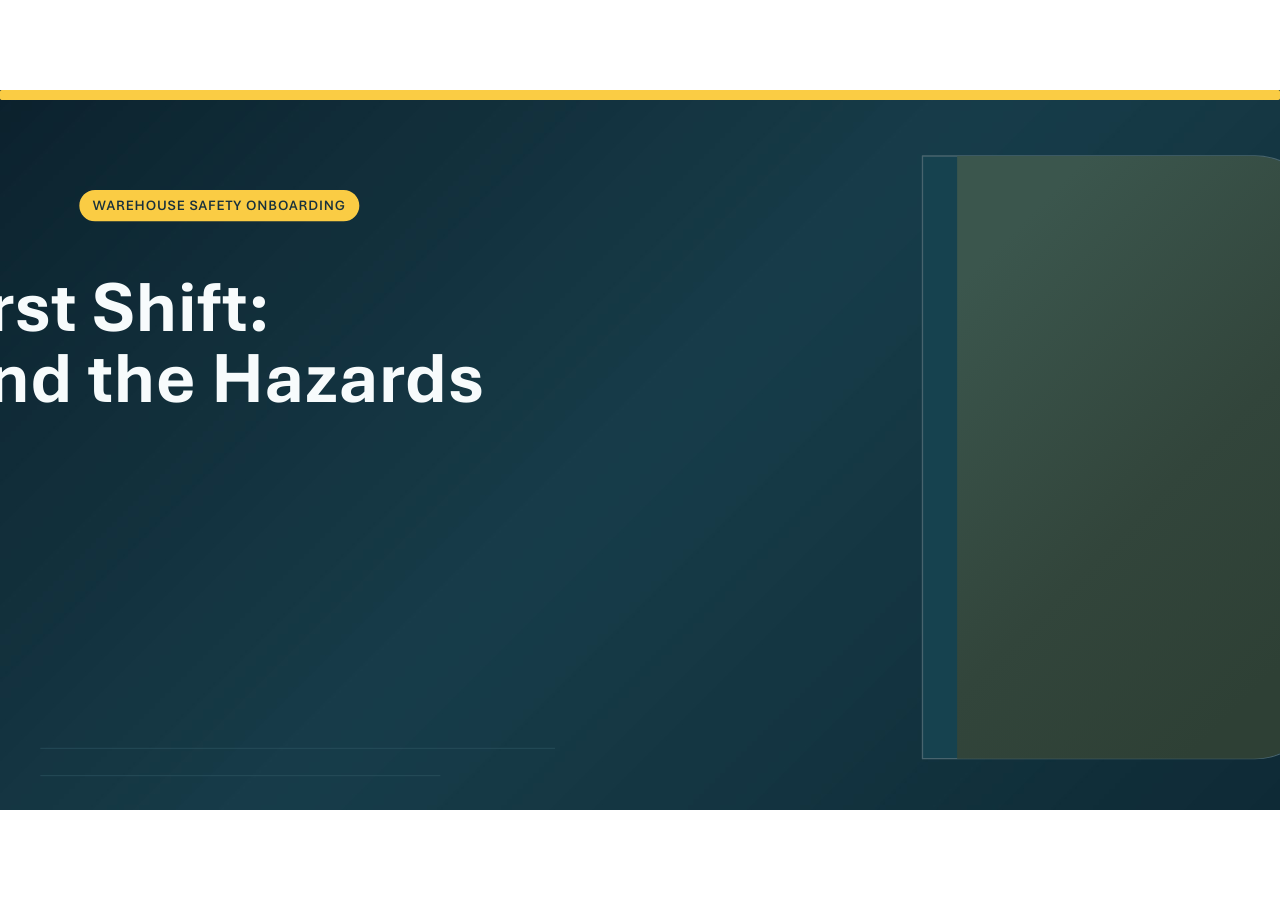
<file: story.html>
﻿<!doctype html>
<html lang="en-US">
<head>
  <meta charset="utf-8">
  <!-- Created using Storyline 360 x64 - http://www.articulate.com  -->
  <!-- version: 3.126.38052.0 -->
  <title>First Shift Onboarding</title>
  <meta http-equiv="x-ua-compatible" content="IE=edge"/>
  <meta name="viewport" content="width=device-width,initial-scale=1,user-scalable=no,shrink-to-fit=no,minimal-ui"/>
  <meta name="apple-mobile-web-app-capable" content="yes"/>
  <style>
    html, body { height: 100%; padding: 0; margin: 0 }
    #app { height: 100%; width: 100%; }
  </style>

  <script>
    window.DS = {};
    window.globals = {
      DATA_PATH_BASE: '',
      HAS_FRAME: true,
      HAS_SLIDE: true,

      lmsPresent: false,
      tinCanPresent: false,
      cmi5Present: false,
      aoSupport: false,
      scale: 'Scaled',
      captureRc: false,
      browserSize: 'optimal',
      bgColor: '#FFFFFF',
      features: 'DropInBase,EngagePromiseUpgrade,JsInteractions,Localization,LocalizationImage,PlayerMemoryEnhancements,SlideLevelScale,SlidePromiseUpgrade,StartupPromiseUpgrade',
      themeName: 'unified',
      preloaderColor: '#8C8C8C',
      suppressAnalytics: false,
      productChannel: 'stable',
      publishSource: 'storyline',
      aid: 'aid|fa138c93-b85c-40eb-9990-4e5378b3718a',
      cid: 'cedfbe96-9e7b-4e43-aa9d-172e8ffba620',
      playerVersion: '3.126.38052.0',
      publishTimestamp: '2026-10-05T08:06:26.5450383Z',
      maxIosVideoElements: 10,
      connectionSettings: { message: 'You%20are%20offline.%20Trying%20to%20reconnect...', useDarkTheme: true, mode: 'disabled' },
      hasFeature: function(feature) {
        return this.features.split(',').includes(feature);
      },
      
      parseParams: function(qs) {
        if (window.globals.parsedParams != null) {
          return window.globals.parsedParams;
        }
        qs = (qs || window.location.search.substr(1)).split('+').join(' ');
        var params = {},
            tokens,
            re = /[?&]?([^=]+)=([^&]*)/g;

        while (tokens = re.exec(qs)) {
          params[decodeURIComponent(tokens[1]).trim()] =
            decodeURIComponent(tokens[2]).trim();
        }
        window.globals.parsedParams = params;
        return params;
      }

    };

    if (window.flagsUnderTest != null) {
      window.globals.features = window.flagsUnderTest.reduce((accum, feature) => {
        if (!accum.includes(feature)) {
          accum.push(feature);
        }
        return accum;
      }, window.globals.features.split(',')).join();
    }
  </script>
  <script>
    var isIe11 = ('ActiveXObject' in window || window.MSBlobBuilder != null)
      && window.msCrypto != null && !window.ActiveXObject;
    if (isIe11) {
      window.globals.unsupportedBrowser = true;
      document.write(atob('[base64]'));
    }
  </script>

  <script>
    if (window.globals.hasFeature('Localization')) {
      
      
    }
  </script>

  
  
  <script>window.THREE = { };</script>
  
</head>
<body style="background: #FFFFFF" class="cs-HTML theme-unified">
  <!-- 360 -->
  <script>!function(){var e,i=/iPhone/i,o=/iPod/i,n=/iPad/i,t=/\biOS-universal(?:.+)Mac\b/i,r=/\bAndroid(?:.+)Mobile\b/i,a=/Android/i,d=/(?:SD4930UR|\bSilk(?:.+)Mobile\b)/i,p=/Silk/i,l=/Windows Phone/i,u=/\bWindows(?:.+)ARM\b/i,b=/BlackBerry/i,s=/BB10/i,c=/Opera Mini/i,f=/\b(CriOS|Chrome)(?:.+)Mobile/i,h=/Mobile(?:.+)Firefox\b/i,v=function(e){return void 0!==e&&"MacIntel"===e.platform&&"number"==typeof e.maxTouchPoints&&e.maxTouchPoints>1&&"undefined"==typeof MSStream};e=function(e){var m={userAgent:"",platform:"",maxTouchPoints:0};e||"undefined"==typeof navigator?"string"==typeof e?m.userAgent=e:e&&e.userAgent&&(m={userAgent:e.userAgent,platform:e.platform,maxTouchPoints:e.maxTouchPoints||0}):m={userAgent:navigator.userAgent,platform:navigator.platform,maxTouchPoints:navigator.maxTouchPoints||0};var g=m.userAgent,y=g.split("[FBAN");void 0!==y[1]&&(g=y[0]),void 0!==(y=g.split("Twitter"))[1]&&(g=y[0]);var A=function(e){return function(i){return i.test(e)}}(g),w={apple:{phone:A(i)&&!A(l),ipod:A(o),tablet:!A(i)&&(A(n)||v(m))&&!A(l),universal:A(t),device:(A(i)||A(o)||A(n)||A(t)||v(m))&&!A(l)},amazon:{phone:A(d),tablet:!A(d)&&A(p),device:A(d)||A(p)},android:{phone:!A(l)&&A(d)||!A(l)&&A(r),tablet:!A(l)&&!A(d)&&!A(r)&&(A(p)||A(a)),device:!A(l)&&(A(d)||A(p)||A(r)||A(a))||A(/\bokhttp\b/i)},windows:{phone:A(l),tablet:A(u),device:A(l)||A(u)},other:{blackberry:A(b),blackberry10:A(s),opera:A(c),firefox:A(h),chrome:A(f),device:A(b)||A(s)||A(c)||A(h)||A(f)},any:!1,phone:!1,tablet:!1};return w.any=w.apple.device||w.android.device||w.windows.device||w.other.device,w.phone=w.apple.phone||w.android.phone||w.windows.phone,w.tablet=w.apple.tablet||w.android.tablet||w.windows.tablet,w}(),"object"==typeof exports&&"undefined"!=typeof module?module.exports=e:"function"==typeof define&&define.amd?define((function(){return e})):this.isMobile=e}();
    window.isMobile.apple.tablet = window.isMobile.apple.tablet ||
      (navigator.platform === 'MacIntel' && navigator.maxTouchPoints > 1);
    window.isMobile.apple.device = window.isMobile.apple.device || window.isMobile.apple.tablet;
    window.isMobile.tablet = window.isMobile.tablet || window.isMobile.apple.tablet;
    window.isMobile.any = window.isMobile.any || window.isMobile.apple.tablet;
  </script>

  <div id="focus-sink" tabindex="-1"></div>

  <div id="preso"></div>
  <script>
    (function() {

      var classTypes = [ 'desktop', 'mobile', 'phone', 'tablet' ];

      var addDeviceClasses = function(prefix, testObj) {
        var curr, i;
        for (i = 0; i < classTypes.length; i++) {
          curr = classTypes[i];
          if (testObj[curr]) {
            document.body.classList.add(prefix + curr);
          }
        }
      };

      var params = window.globals.parseParams(),
          isDevicePreview = params.devicepreview === '1',
          isPhoneOverride = params.deviceType === 'phone' || (isDevicePreview && params.phone == '1'),
          isTabletOverride = (params.deviceType === 'tablet' || isDevicePreview) && !isPhoneOverride,
          isMobileOverride = isPhoneOverride || isTabletOverride;

      var deviceView = {
        desktop: !window.isMobile.any && !isMobileOverride,
        mobile: window.isMobile.any || isMobileOverride,
        phone: isPhoneOverride || (window.isMobile.phone && !isTabletOverride),
        tablet: isTabletOverride || window.isMobile.tablet
      };

      window.globals.deviceView = deviceView;
      window.isMobile.desktop = !window.isMobile.any;
      window.isMobile.mobile = window.isMobile.any;

      addDeviceClasses('view-', deviceView);

    })();
  </script>
  
  <script src='story_content/triggers.js' type=text/javascript></script>
<script src='story_content/user.js' type=text/javascript></script>
  <div class="slide-loader"></div>

  <script>
    var doc = document, loader = doc.body.querySelector('.slide-loader'); [ 1, 2, 3 ].forEach(function(n) { var d = doc.createElement('div'); d.style.backgroundColor = window.globals.preloaderColor; d.classList.add('mobile-loader-dot'); d.classList.add('dot' + n); loader.appendChild(d); });
  </script>

  <div class="mobile-load-title-overlay" style="display: none">
    <div class="mobile-load-title">First Shift Onboarding</div>
  </div>

  <div class="mobile-chrome-warning"></div>

  
<style>
  .warn-connection-dialog {
    display: none;
    background: transparent;
    pointer-events: all;
    position: fixed;
    left: 0;
    top: 0;
    width: 100%;
    height: 100%;
    z-index: 999;
  }

  .warn-connection-content {
    pointer-events: all;
    border-radius: 4px;
    background: white;
    border: 1px solid #E7E7E7;
    color: #333333;
    box-shadow: 0 2px 4px rgba(0, 0, 0, 0.25);
    transition: all 150ms ease-out;
    position: absolute;
    white-space: nowrap;
  }

  .view-phone.is-landscape .warn-connection-content {
    left: 23px;
    bottom: 23px;
  }

  .view-tablet.is-landscape .warn-connection-content {
    left: 50%;
    top: 20px;
    transform: translateX(-50%);
  }

  .view-mobile.is-portrait .warn-connection-content {
    transform: translate(-50%, calc(-100% - 15px));
  }

  .warn-connection-content p {
    display: inline-block;
    margin: 0 8px 0 0;
    line-height: 33px;
    font-size: 11px;
  }

  .warn-connection-content svg {
    position: relative;
    vertical-align: middle;
    margin: 0 2px 2px 8px;
  }

  .view-desktop .warn-connection-content {
    left: 1.5em;
    bottom: 1.5em;
  }

  .view-desktop .warn-connection-content p {
    font-size: 1.1em;
  }

  .is-offline .warn-connection-dialog {
    display: block;
  }

  .is-offline .cs-panel * {
    pointer-events: none !important;
  }

  .is-offline .cs-panel {
    pointer-events: all !important;
  }

  .is-offline #nav-controls * {
    pointer-events: none !important;
  }

  .is-offline #nav-controls {
    pointer-events: all !important;
  }
</style>

<div class="warn-connection-dialog" role="alertdialog" aria-modal="true" tabindex="0" aria-labelledby="warn-connection-message">
  <div class="warn-connection-content">
    <svg width="17" height="15" viewBox="0 0 17 15" xmlns="http://www.w3.org/2000/svg">
      <path fill="#8F0000" stroke="white" d="M16.07,12.98 L15.88,12.23 L9.51,1.21 C8.97,0.26,7.6,0.26,7.06,1.21 L0.69,12.23 C0.15,13.16,0.81,14.36,1.91,14.36 H14.65 C15.47,14.36,16.05,13.7,16.07,12.98 Z"/>
      <path fill="white" stroke="white" d="M8.58,5.5 C8.35,5.28,8.5,5.35,8.21,5.32 C8.09,5.35,7.97,5.49,7.96,5.67 C7.97,5.79,7.98,5.92,7.98,6.04 L7.98,6.04 C7.99,6.17,8,6.31,8.01,6.43 L8.01,6.44 C8.03,6.92,8.06,7.41,8.09,7.9 L8.09,7.9 C8.12,8.39,8.14,8.88,8.17,9.37 C8.17,9.39,8.18,9.42,8.2,9.44 C8.23,9.46,8.25,9.47,8.28,9.47 C8.31,9.47,8.34,9.46,8.35,9.44 C8.37,9.43,8.38,9.4,8.39,9.35 L8.39,9.34 C8.39,9.24,8.4,9.15,8.4,9.05 L8.4,9.05 C8.41,8.96,8.41,8.86,8.42,8.75 C8.43,8.44,8.45,8.12,8.47,7.81 L8.47,7.81 C8.49,7.49,8.51,7.18,8.53,6.87 C8.55,6.46,8.56,6.05,8.59,5.64 L8.6,5.62 C8.6,5.57,8.59,5.53,8.58,5.5 L8.21,5.32 Z"/>
      <circle fill="white" stroke="white" cx="8.3" cy="11.35" r="0.3"/>
    </svg>
    <p id="warn-connection-message">You are offline. Trying to reconnect...</p>
  </div>
</div>

<script>
  (function() {
    window.DS.connection = {
      warningShown: false,
      assets: {},
      loadingAssetGroup: false,
      retryDelay: 500
    };

    var connectionSettings = window.globals.connectionSettings || {};

    var useConnectionMessages = window.AbortController != null &&
      window.location.protocol != 'file:' &&
      connectionSettings.mode === 'normal';

    window.DS.connection.useConnectionMessages = useConnectionMessages;

    var assetCount = 0;
    var checkLoadedId;


    if (useConnectionMessages && connectionSettings != null) {
      var contentEl = document.querySelector('.warn-connection-content');
      var messageEl = contentEl.querySelector('p');

      if (connectionSettings.useDarkTheme) {
        contentEl.style.borderColor = '#BABBBA';
        contentEl.style.backgroundColor = '#282828';
        contentEl.style.color = '#FFFFFF';
      }

      if (connectionSettings.message != null) {
        messageEl.textContent = window.decodeURIComponent(connectionSettings.message);
      }
    }

    function checkAssetsReady() {
      for (var i in DS.connection.assets) {
        if (!DS.connection.assets[i].success) {
          return false;
        }
      }
      return true;
    }

    function stopAssetGroup() {
      if (!useConnectionMessages) { return; }

      assetCount = 0;

      DS.connection.oldAssetGroup = DS.connection.assets;
      DS.connection.assets = {};
      DS.connection.loadingAssetGroup = false;
      clearInterval(checkLoadedId);
    }

    function startAssetGroup() {
      if (!useConnectionMessages) { return; }
      var ticks = 0;
      clearInterval(checkLoadedId);
      checkLoadedId = setInterval(function() {
        var loaded = 0;
        if (assetCount === 0 && loaded === 0) {
          clearInterval(checkLoadedId);
          return;
        }

        for (var i in DS.connection.assets) {
          if (DS.connection.assets[i].success) {
            loaded++;
          }
        }

        if (assetCount === loaded && checkAssetsReady()) {
          for (var i in DS.connection.assets) {
            if (DS.connection.assets[i].action) {
              DS.connection.assets[i].action();
            }
          }
          hideWarning();
          stopAssetGroup();
        }
      }, 100)
    }

    function requiredAsset(url, action, retry, type) {
      if (!useConnectionMessages) { return; }
      if (DS.connection.assets[url]) { return; }

      DS.connection.assets[url] = {
        success: false, action: action, retry: retry, type: type
      };
      assetCount = Object.keys(DS.connection.assets).length;
      if (!DS.connection.loadingAssetGroup) {
        startAssetGroup();
      }
      DS.connection.loadingAssetGroup = true;
    }

    function assetLoaded(url) {
      if (!useConnectionMessages) { return; }
      if (DS.connection.assets[url]) {
        DS.connection.assets[url].success = true;
      }
    }

    function assetFailed(url) {
      if (!useConnectionMessages) { return; }
      if (!DS.connection.assets[url]) {
        if (/\.js$/.test(url) && url.indexOf('transcripts') === -1) {
          setTimeout(function() {
            if (DS.connection.lastSlideLoaded != null) {
              DS.connection.lastSlideLoaded();
            }
          }, DS.connection.retryDelay);
        }
        return;
      }
      if (!DS.connection.warningShown) { showWarning(); }
      if (DS.connection.assets[url].retry) {
        setTimeout(function() {
          if (!DS.connection.assets[url].success) {
            DS.connection.assets[url].retry()
          }
        }, DS.connection.retryDelay);
      }
    }

    function hideWarning() {
      document.body.classList.remove('is-offline');
      DS.connection.warningShown = false;
      enableKeys();
    }
    DS.connection.hideWarning = hideWarning

    function showWarning(btn) {
      document.body.classList.add('is-offline')
      DS.connection.warningShown = true;
      updateWarningPosition();
      disableKeys();
    }

    function updateWarningPosition() {
      if (!DS.connection.warningShown) {
        return;
      }

      var isPortrait = document.body.classList.contains('is-portrait');
      var isMobile = document.body.classList.contains('view-mobile');
      var warningEl = document.querySelector('.warn-connection-content');

      if (isPortrait && isMobile) {
        var slide = document.querySelector('.primary-slide');
        var slideRect = slide != null
          ? slide.getBoundingClientRect()
          : { top: window.innerHeight, left: 0, width: window.innerWidth };

        warningEl.style.top = `${slideRect.top}px`
        warningEl.style.left = `${slideRect.left + slideRect.width / 2}px`
      } else {
        warningEl.style.top = null;
        warningEl.style.left = null;
      }

      window.requestAnimationFrame(updateWarningPosition);
    }

    function onDisableKeyDown(e) {
      e.preventDefault();
      e.stopImmediatePropagation();
    }

    function onDisableKeyUp(e) {
      e.preventDefault();
      e.stopImmediatePropagation();
    }

    var accStyle = document.createElement('style');
    var warnDialogEl = document.querySelector('.warn-connection-dialog');

    function disableKeys() {
      if (DS.views && DS.views.nsStack && DS.views.nsStack.length === 1) {
        DS.views.nsStack[0].tabReachable = false
        DS.views.nsStack[0].updateTabIndex(true);
      }

      accStyle.innerHTML = '.acc-shadow-dom { display: none; }';
      document.body.appendChild(accStyle);

      warnDialogEl.parentNode.append(warnDialogEl);
      warnDialogEl.focus();
    }

    function enableKeys() {
      accStyle.remove();
      if (DS.views && DS.views.nsStack && DS.views.nsStack.length === 1 && DS.views.nsStack[0].name === '_frame') {
        DS.views.nsStack[0].tabReachable = true;
        DS.views.nsStack[0].updateTabIndex();
      }
    }

    // these will all be noops if the feature flag isn't set in
    // the data and `window.globals.features`
    DS.connection.requiredAsset = requiredAsset;
    DS.connection.assetLoaded = assetLoaded;
    DS.connection.assetFailed = assetFailed;
    DS.connection.stopAssetGroup = stopAssetGroup;
    DS.connection.startAssetGroup = startAssetGroup;
  })();
</script>


  <script>
    
    if (window.autoSpider && window.vInterfaceObject) {
      document.querySelector('.mobile-load-title-overlay').style.display = 'none';
    }
  </script>

  

  <link rel="stylesheet" href="html5/data/css/output.min.css" data-noprefix/>
</body>
<script src="html5/lib/scripts/bootstrapper.min.js"></script>
</html>
</file>
<file: html5/data/css/output.min.css>
@font-face {
  font-family: 'LatoBold Charset1_ Bold2C030B51';
  src: url('[data-uri]');
  font-style: normal;
  font-weight: bold;
}
@font-face {
  font-family: 'Lato Charset1_ 6DGILOKw0F97781F';
  src: url('[data-uri]');
  font-style: normal;
  font-weight: normal;
}
@font-face {
  font-family: 'Aptos SemiBold CharBoldE2B853E5';
  src: url('[data-uri]');
  font-style: normal;
  font-weight: normal;
}
@font-face {
  font-family: 'AptosBold Charset1_BoldB51F212D';
  src: url('[data-uri]');
  font-style: normal;
  font-weight: bold;
}
@font-face {
  font-family: 'Aptos Charset1_ 5W3Gbs74BB112C2';
  src: url('[data-uri]');
  font-style: normal;
  font-weight: normal;
}
@font-face {
  font-family: 'Aptos SemiBoldBold Bold231798B3';
  src: url('[data-uri]');
  font-style: normal;
  font-weight: bold;
}
@font-face {
  font-family: 'Roboto Charset1_ 60tm8G339C4FD3';
  src: url('[data-uri]');
  font-style: normal;
  font-weight: normal;
}
@font-face {
  font-family: 'Arial Charset1_ 5uQpWI041B417DC';
  src: url('[data-uri]');
  font-style: normal;
  font-weight: normal;
}
@font-face {
  font-family: 'Aptos SemiBold CharBold77FF0890';
  src: url('[data-uri]');
  font-style: normal;
  font-weight: normal;
}
@font-face {
  font-family: 'Aptos Charset0_v8wz5YtsA67E2412';
  src: url('[data-uri]');
  font-style: normal;
  font-weight: normal;
}
@font-face {
  font-family: 'AptosBold Charset0_BoldDDADAC31';
  src: url('[data-uri]');
  font-style: normal;
  font-weight: bold;
}
@font-face {
  font-family: 'Aptos SemiBoldBold BoldD4C46DD0';
  src: url('[data-uri]');
  font-style: normal;
  font-weight: bold;
}
@font-face {
  font-family: 'Roboto Charset0_v5lJSRq46A5EDB0';
  src: url('[data-uri]');
  font-style: normal;
  font-weight: normal;
}
@font-face {
  font-family: 'Arial Charset0_v8wz5YMo9EE9FF07';
  src: url('[data-uri]');
  font-style: normal;
  font-weight: normal;
}
@font-face {
  font-family: 'ArialBold Charset0_Bold3D70FAD3';
  src: url('[data-uri]');
  font-style: normal;
  font-weight: bold;
}
.cs-HTML {
  background: rgba(255, 255, 255, 1);
}
.cs-npnxnanbnsnfns00000000001 .cs-infopanel  {
  box-shadow: 0 1px 0 rgba(0, 0, 0, 0);
  background: rgba(255, 255, 255, 1);
}
.cs-npnxnanbnsnfns00000000001 .cs-infopanel .cs-link {
  color: rgba(88, 88, 88, 1);
}
.cs-npnxnanbnsnfns00000000001 .cs-infopanel .cs-link:hover {
  color: rgba(255, 255, 255, 1);
}
.cs-npnxnanbnsnfns00000000001 .cs-infopanel .cs-name {
  color: rgba(68, 68, 68, 1);
}
.cs-npnxnanbnsnfns00000000001 .cs-infopanel .cs-title {
  color: rgba(153, 153, 153, 1);
}
.cs-npnxnanbnsnfns00000000001 .cs-infopanelpopup  {
  box-shadow: 0 1px 0 rgba(0, 0, 0, 0);
  background: rgba(0, 0, 0, 0);
}
.cs-npnxnanbnsnfns00000000001 .cs-infopanelpopup .cs-link {
  color: rgba(255, 0, 0, 1);
}
.cs-npnxnanbnsnfns00000000001 .cs-infopanelpopup .cs-link:hover {
  color: rgba(255, 255, 255, 1);
}
.cs-npnxnanbnsnfns00000000001 .cs-infopanelpopup .cs-name {
  color: rgba(255, 255, 255, 1);
}
.cs-npnxnanbnsnfns00000000001 .cs-infopanelpopup .cs-bio {
  color: rgba(88, 88, 88, 1);
}
.cs-npnxnanbnsnfns00000000001 .cs-timer  {
  color: rgba(88, 88, 88, 1);
}
.cs-npnxnanbnsnfns00000000001 .cs-duration stop:first-child {
  stop-color: rgba(220, 220, 220, 1);
}
.cs-npnxnanbnsnfns00000000001 .cs-duration stop:last-child {
  stop-color: rgba(220, 220, 220, 1);
}
.cs-npnxnanbnsnfns00000000001 .cs-elapsed stop:first-child {
  stop-color: rgba(254, 227, 71, 1);
}
.cs-npnxnanbnsnfns00000000001 .cs-elapsed stop:last-child {
  stop-color: rgba(254, 227, 71, 1);
}
.cs-npnxnanbnsnfns00000000001 .cs-timer .cs-pie .cs-innerstroke {
  stroke: rgba(199, 199, 199, 1);
}
.cs-npnxnanbnsnfns00000000001 .cs-timer .cs-pie .cs-innerborder {
  stroke: rgba(255, 255, 255, 1);
}
.cs-npnxnanbnsnfns00000000001 .cs-window  {
  box-shadow: 0 8px 5px rgba(0, 0, 0, 0.2);
  border-color: rgba(49, 99, 0, 1);
  background: rgba(250, 250, 250, 1);
  color: rgba(70, 70, 70, 1);
}
.cs-npnxnanbnsnfns00000000001 .cs-window .cs-diva {
  border-color: rgba(0, 0, 0, 0);
}
.cs-npnxnanbnsnfns00000000001 .cs-window .cs-divb {
  border-color: rgba(0, 0, 0, 0);
}
.cs-npnxnanbnsnfns00000000001 .cs-editor .cs-editor-slide {
  color: rgba(255, 255, 255, 1);
}
.cs-npnxnanbnsnfns00000000001 .cs-editor .cs-editor-html {
  color: rgba(70, 70, 70, 1);
}
.cs-npnxnanbnsnfns00000000001 .cs-editor .cs-editor-button {
  text-shadow: 0 1px 0 rgba(0, 0, 0, 0);
  color: rgba(255, 255, 255, 1);
  border-color: rgba(33, 68, 0, 1);
  background: rgba(60, 124, 0, 1);
}
.cs-npnxnanbnsnfns00000000001 .cs-editor .cs-editor-button:hover {
  background: rgba(66, 142, 0, 1);
}
.cs-npnxnanbnsnfns00000000001 .cs-editor .cs-editor-button:active {
  background: rgba(46, 93, 0, 1);
}
.cs-npnxnanbnsnfns00000000001 .cs-listitem  {
  color: rgba(70, 70, 70, 1);
  border-color: none;
  border: 1px solid transparent;
}
.cs-npnxnanbnsnfns00000000001 .cs-listitem:hover {
  background: rgba(0, 0, 0, 0.05);
  border-color: rgba(142, 143, 142, 1) !important;
  border-width: 1px;
  border-radius: 2px;
  border-style: solid;
  box-sizing: border-box;
}
.cs-npnxnanbnsnfns00000000001 .cs-listitem.hover {
  background: rgba(0, 0, 0, 0.05);
  border-color: rgba(142, 143, 142, 1) !important;
  border-width: 1px;
  border-radius: 2px;
  border-style: solid;
  box-sizing: border-box;
}
.cs-npnxnanbnsnfns00000000001 .cs-glossary  {
  color: rgba(70, 70, 70, 1);
}
.cs-npnxnanbnsnfns00000000001 .cs-glossary .cs-scrolling-panel {
  background: rgba(0, 0, 0, 0);
}
.cs-npnxnanbnsnfns00000000001 .cs-glossary .cs-term.cs-selected .cs-choice-list-trigger {
  color: rgba(255, 255, 255, 1);
  background: rgba(255, 255, 255, 1);
}
.cs-npnxnanbnsnfns00000000001 .cs-glossary .cs-term.cs-selected .cs-choice-list-trigger:focus {
  color: rgba(255, 255, 255, 1);
  background: rgba(255, 255, 255, 1);
}
.cs-npnxnanbnsnfns00000000001 .cs-glossary .cs-term:hover .cs-choice-list-trigger {
  background: rgba(70, 70, 70, 1);
}
.cs-npnxnanbnsnfns00000000001 .cs-glossary .cs-term.hover .cs-choice-list-trigger {
  background: rgba(70, 70, 70, 1);
}
.cs-npnxnanbnsnfns00000000001 .cs-glossary .cs-term .cs-choice-list-trigger:focus {
  background: rgba(70, 70, 70, 1);
}
.cs-npnxnanbnsnfns00000000001 .cs-glossary .cs-diva {
  border-color: rgba(0, 0, 0, 0);
}
.cs-npnxnanbnsnfns00000000001 .cs-glossary .cs-divb {
  border-color: rgba(0, 0, 0, 0);
}
.cs-npnxnanbnsnfns00000000001 .cs-glossary .cs-divc {
  border-color: rgba(0, 0, 0, 0);
}
.cs-npnxnanbnsnfns00000000001 .cs-glossary .cs-heading {
  color: rgba(44, 47, 48, 1);
  font-weight: 700;
}
.note-content p span {
  color: rgba(70, 70, 70, 1);
  line-height: 1.4em;
  font-size: 103.769%;
}
.cs-npnxnanbnsnfns00000000001 .cs-resource .cs-separator {
  border-color: rgba(0, 0, 0, 0);
}
.cs-npnxnanbnsnfns00000000001 .cs-outline  {
  color: rgba(45, 45, 45, 1);
}
.cs-npnxnanbnsnfns00000000001 .cs-outline .cs-diva {
  border-color: rgba(0, 0, 0, 0);
}
.cs-npnxnanbnsnfns00000000001 .cs-outline .cs-divb {
  border-color: rgba(0, 0, 0, 0);
}
.cs-npnxnanbnsnfns00000000001 .cs-outline .cs-divc {
  border-color: rgba(0, 0, 0, 0);
}
.cs-npnxnanbnsnfns00000000001 .cs-outline .cs-search-filter:hover {
  color: rgba(0, 0, 0, 0);
}
.cs-npnxnanbnsnfns00000000001 .cs-outline .cs-search-filter.hover {
  color: rgba(0, 0, 0, 0);
}
.cs-npnxnanbnsnfns00000000001 .cs-transcript  {
  color: rgba(255, 255, 255, 1);
}
.cs-npnxnanbnsnfns00000000001 .cs-transcript .cs-div {
  border-color: rgba(0, 0, 0, 0);
}
.cs-npnxnanbnsnfns00000000001 .cs-tabs:not(.topmenu-item) {
  color: rgba(39, 43, 44, 1);
}
.cs-npnxnanbnsnfns00000000001 .cs-tabs .cs-inner-button:not(.topmenu-item) {
  text-shadow: 0 1px 0 rgba(0, 0, 0, 0);
}
.cs-npnxnanbnsnfns00000000001 .cs-tabs:hover:not(.topmenu-item) {
  color: rgba(39, 43, 44, 1);
}
.cs-npnxnanbnsnfns00000000001 .cs-tabs.cs-selected {
  background: rgba(0, 0, 0, 0);
  color: rgba(39, 43, 44, 1);
}
.cs-npnxnanbnsnfns00000000001 .cs-seekcontrol  {
  background: rgba(0, 0, 0, 0);
  border-color: rgba(0, 0, 0, 0);
}
.cs-npnxnanbnsnfns00000000001 .cs-seekcontrol .cs-button:hover .cs-icon {
  fill: rgba(255, 255, 255, 1);
}
.cs-npnxnanbnsnfns00000000001 .cs-seekcontrol .cs-button.hover .cs-icon {
  fill: rgba(255, 255, 255, 1);
}
.cs-npnxnanbnsnfns00000000001 .cs-seekcontrol .cs-button .cs-icon-shadow {
  fill: rgba(0, 0, 0, 0);
}
.cs-npnxnanbnsnfns00000000001 .cs-seekcontrol .cs-button .cs-icon {
  fill: rgba(140, 140, 140, 1);
}
.cs-npnxnanbnsnfns00000000001 .cs-seekcontrol .cs-seek .cs-fill {
  background: rgba(255, 255, 255, 0.6);
}
.cs-npnxnanbnsnfns00000000001 .cs-seekcontrol .cs-seek {
  background: rgba(142, 143, 142, 1);
  border-color: rgba(0, 0, 0, 0);
}
.cs-npnxnanbnsnfns00000000001 .cs-searchinput .cs-input {
  color: rgba(70, 70, 70, 1);
  border-color: rgba(0, 0, 0, 0);
  background: rgba(0, 0, 0, 0.05);
}
.cs-npnxnanbnsnfns00000000001 .cs-searchinput .cs-input:focus {
  color: rgba(44, 47, 48, 1);
  background: rgba(41, 41, 41, 1);
}
.cs-npnxnanbnsnfns00000000001 .cs-searchinput .cs-input:hover {
  box-shadow: inset 0 0 1px 0 rgba(69, 126, 19, 0);
}
.cs-npnxnanbnsnfns00000000001 .cs-searchinput .cs-input.hover {
  box-shadow: inset 0 0 1px 0 rgba(69, 126, 19, 0);
}
.cs-npnxnanbnsnfns00000000001 .cs-searchinput .cs-button .cs-icon {
  fill: rgba(88, 88, 88, 1);
}
.cs-npnxnanbnsnfns00000000001 .cs-searchinput .cs-button:hover {
  fill: rgba(63, 133, 0, 1);
}
.cs-npnxnanbnsnfns00000000001 .cs-searchinput .cs-button.hover {
  fill: rgba(63, 133, 0, 1);
}
.cs-npnxnanbnsnfns00000000001 .cs-menu  {
  box-shadow: 0 1px 0 rgba(0, 0, 0, 0);
  background: rgba(250, 250, 250, 1);
}
.cs-npnxnanbnsnfns00000000001 .cs-topmenu-item.active .cs-tab {
  background: rgba(250, 250, 250, 1);
}
.cs-npnxnanbnsnfns00000000001 .cs-logo  {
  box-shadow: 0 1px 0 rgba(37, 75, 0, 1);
  background: rgba(255, 255, 255, 0);
}
.cs-npnxnanbnsnfns00000000001 .cs-checkbox  {
  color: rgba(255, 255, 255, 1);
}
.cs-npnxnanbnsnfns00000000001 .cs-checkbox:hover {
  border-color: rgba(175, 221, 130, 1);
}
.cs-npnxnanbnsnfns00000000001 .cs-checkbox.hover {
  border-color: rgba(175, 221, 130, 1);
}
.cs-npnxnanbnsnfns00000000001 .cs-checkbox .cs-box {
  color: rgba(255, 255, 255, 1);
  border-color: rgba(42, 83, 0, 1);
}
.cs-npnxnanbnsnfns00000000001 .cs-checkbox .cs-box:checked::after {
  color: rgba(43, 196, 0, 1);
}
.cs-npnxnanbnsnfns00000000001 .cs-button  {
  text-shadow: 0 1px 0 rgba(0, 0, 0, 0);
  color: rgba(88, 88, 88, 1);
  border-color: rgba(0, 0, 0, 0);
  background: rgba(0, 0, 0, 0);
  box-shadow: 0 1px 0 rgba(0, 0, 0, 0);
}
.cs-npnxnanbnsnfns00000000001 .cs-button .cs-icon {
  fill: rgba(88, 88, 88, 1);
}
.cs-npnxnanbnsnfns00000000001 .cs-button .cs-icon-shadow {
  fill: rgba(0, 0, 0, 0);
}
.cs-npnxnanbnsnfns00000000001 .cs-button:hover {
  background: rgba(39, 43, 44, 1);
}
.cs-npnxnanbnsnfns00000000001 .cs-button.hover {
  background: rgba(39, 43, 44, 1);
}
.cs-npnxnanbnsnfns00000000001 .cs-button:active {
  background: rgba(0, 0, 0, 0);
}
.cs-npnxnanbnsnfns00000000001 .cs-button.cs-disabled:hover {
  background: rgba(0, 0, 0, 0);
}
.cs-npnxnanbnsnfns00000000001 .cs-button.cs-disabled.hover {
  background: rgba(0, 0, 0, 0);
}
.cs-npnxnanbnsnfns00000000001 .cs-button.cs-disabled:active {
  background: rgba(0, 0, 0, 0);
}
.cs-npnxnanbnsnfns00000000001 .cs-button.cs-volume:hover {
  background: rgba(0, 0, 0, 0);
}
.cs-npnxnanbnsnfns00000000001 .cs-button.cs-volume.hover {
  background: rgba(0, 0, 0, 0);
}
.cs-npnxnanbnsnfns00000000001 .cs-button.cs-volume:active {
  background: rgba(0, 0, 0, 0);
}
.cs-npnxnanbnsnfns00000000001.cs-base  {
  color: rgba(88, 88, 88, 1);
  border-color: rgba(255, 255, 255, 0);
  background: rgba(255, 255, 255, 1);
}
.cs-npnxnanbnsnfns00000000001.cs-base .cs-separator .cs-diva {
  background: rgba(250, 250, 250, 1);
}
.cs-npnxnanbnsnfns00000000001.cs-base .cs-separator .cs-divb {
  background: rgba(0, 0, 0, 0);
}
.cs-npnxnanbnsnfns00000000001.cs-base .cs-topmenu-item.active .cs-tab {
  border-color: rgba(250, 250, 250, 1);
}
.cs-npnxnanbnsnfns00000000001.cs-base .cs-topmenu-item.active .cs-panel {
  border-color: rgba(250, 250, 250, 1);
}
.cs-npnxnanbnsnfns00000000001.cs-base .cs-left {
  background: rgba(250, 250, 250, 1);
}
.cs-npnxnanbnsnfns00000000001.cs-base .cs-area-primary .cs-slide-container {
  background: rgba(255, 255, 255, 1);
}
.cs-npnxnanbnsnfns00000000001.cs-base.cs-custom-theme .cs-brandhighlight-bg {
  background: rgba(72, 147, 184, 1) !important;
}
.cs-npnxnanbnsnfns00000000001.cs-base.cs-custom-theme .cs-brandhighlight-secondary-bg {
  background: rgba(72, 147, 184, 1) !important;
}
.cs-npnxnanbnsnfns00000000001.cs-base.cs-custom-theme .cs-brandhighlight-border {
  border-color: rgba(72, 147, 184, 1) !important;
}
.cs-npnxnanbnsnfns00000000001.cs-base.cs-custom-theme .cs-brandhighlight-text {
  color: rgba(72, 147, 184, 1) !important;
}
.cs-npnxnanbnsnfns00000000001.cs-base.cs-custom-theme .cs-brandhighlight-fill {
  fill: rgba(72, 147, 184, 1) !important;
}
.cs-npnxnanbnsnfns00000000001.cs-base.cs-custom-theme .cs-listitem.cs-selected {
  background-color: rgba(0, 0, 0, 0.05) !important;
}
.cs-npnxnanbnsnfns00000000001 .cs-volume::-moz-range-thumb {
  border-color: rgba(43, 85, 0, 1);
  box-shadow: inset 0 0 1px 0 rgba(43, 85, 0, 1);
  background: rgba(255, 255, 255, 1);
}
.cs-npnxnanbnsnfns00000000001 .cs-volume::-ms-thumb {
  border-color: rgba(43, 85, 0, 1);
  box-shadow: inset 0 0 1px 0 rgba(43, 85, 0, 1);
  background: rgba(255, 255, 255, 1);
}
.cs-npnxnanbnsnfns00000000001 .cs-volume::-webkit-slider-thumb {
  border-color: rgba(43, 85, 0, 1);
  box-shadow: inset 0 0 1px 0 rgba(43, 85, 0, 1);
  background: rgba(255, 255, 255, 1);
}
.cs-npnxnanbnsnfns00000000001 .cs-volume::-moz-range-track {
  border-color: rgba(66, 140, 1, 1);
  background: rgba(142, 143, 142, 1);
}
.cs-npnxnanbnsnfns00000000001 .cs-volume::-ms-track {
  border-color: rgba(66, 140, 1, 1);
  background: rgba(142, 143, 142, 1);
}
.cs-npnxnanbnsnfns00000000001 .cs-volume::-webkit-slider-runnable-track {
  border-color: rgba(66, 140, 1, 1);
  background: rgba(142, 143, 142, 1);
}
body.show-focus .tab-focus-box {
  box-shadow: 0 0 0 1px rgba(255, 255, 0, 1), 0 0 0 3px rgba(0, 32, 96, 1), 0 0 5px 5px rgba(255, 255, 0, 1);
  border-color: transparent;
  outline: 2px transparent solid;
}
.skipnav {
  box-shadow: 0 0 0 1px rgba(255, 255, 0, 1), 0 0 0 3px rgba(0, 32, 96, 1), 0 0 5px 5px rgba(255, 255, 0, 1);
  border-color: transparent;
  outline: 2px transparent solid;
}
.cs-npnxnanbnsnfns00000000001 .cs-listitem:hover {
  color: none;
}
.cs-npnxnanbnsnfns00000000001 .cs-listitem.hover {
  color: none;
}
.cs-npnxnanbnsnfns00000000001 .cs-listitem.cs-viewed {
  color: #464646;
}
.cs-npnxnanbnsnfns00000000001 .cs-listitem {
  color: #464646;
}
.cs-npnxnanbnsnfns00000000001 .cs-listitem:hover .cs-icon-carrot * {
  fill: none;
}
.cs-npnxnanbnsnfns00000000001 .cs-listitem.hover .cs-icon-carrot * {
  fill: none;
}
.cs-npnxnanbnsnfns00000000001 .cs-listitem .cs-icon-carrot {
  color: none;
  top: calc(3px);
}
.cs-npnxnanbnsnfns00000000001 .cs-listitem .cs-icon-carrot .cs-shadow {
  color: #2C2F30;
}
.cs-npnxnanbnsnfns00000000001 .item-collapsible .is-scene {
  color: #2C2F30 !important;
  font-weight: 700;
}
.cs-npnxnanbnsnfns00000000001 .is-scene .cs-icon-carrot * {
  color: #2C2F30 !important;
  font-weight: 700;
}
.cs-npnxnanbnsnfns00000000001 .is-scene:not(.outline-links-collapse) > a {
  color: #2C2F30;
}
.cs-npnxnanbnsnfns00000000001 .is-scene:not(.outline-links-collapse) .cs-icon-carrot * {
  fill: none !important;
  color: #2C2F30 !important;
}
.cs-npnxnanbnsnfns00000000001 .tabs, .cs-npnxnanbnsnfns00000000001 .cs-logo {
  border-bottom: 1px solid rgba(142, 143, 142, 1);
}
.cs-npnxnanbnsnfns00000000001 .area-secondary-wrapper:after {
  background-image: url('[data-uri]');
  background-size: 100%;
}
.cs-npnxnanbnsnfns00000000001 .panel-footer {
  background: #FAFAFA;
}
.cs-npnxnanbnsnfns00000000001 #outline-search {
  background: rgba(0, 0, 0, 0.05);
  border-color: rgba(142, 143, 142, 1);
  border-width: 1px;
  border-style: solid;
}
.cs-npnxnanbnsnfns00000000001 .topmenu-panel #outline-search {
  background: #EAEAEA;
}
.cs-npnxnanbnsnfns00000000001 .search-icon circle, .cs-npnxnanbnsnfns00000000001 .search-icon path {
  stroke: #585858;
}
.cs-npnxnanbnsnfns00000000001 #outline-search input[type   =search] {
  color: #2C2F30;
}
.cs-npnxnanbnsnfns00000000001 #outline-search ::-webkit-input-placeholder {
  color: #464646 !important;
}
.cs-npnxnanbnsnfns00000000001 #outline-search :-ms-input-placeholder {
  color: #464646 !important;
}
.cs-npnxnanbnsnfns00000000001 #outline-search ::-moz-placeholder {
  color: #464646 !important;
  opacity: 1;
}
.cs-npnxnanbnsnfns00000000001 .cs-topmenu-item.active, body:not(.is-touchable-tablet) .cs-npnxnanbnsnfns00000000001 .cs-topmenu-item:hover {
  color: #272B2C;
}
.cs-npnxnanbnsnfns00000000001 .cs-topmenu-item.button-tapped {
  color: #272B2C;
}
.cs-npnxnanbnsnfns00000000001 .cs-topmenu-item.active .cs-tab, .cs-npnxnanbnsnfns00000000001 .cs-topmenu-item .cs-tab {
  background: transparent !important;
  border: none !important;
}
.cs-npnxnanbnsnfns00000000001 .top-tabs-drop-icon div {
  background: #585858;
}
.cs-npnxnanbnsnfns00000000001 .cs-panel.topmenu-panel .panel-content, .cs-npnxnanbnsnfns00000000001 .top-tabs-drop {
  background: #FAFAFA;
}
.cs-npnxnanbnsnfns00000000001 .cs-topmenu-item.active .cs-panel {
  background: #FAFAFA;
}
.cs-npnxnanbnsnfns00000000001 .cs-menu.topmenu-panel, .cs-npnxnanbnsnfns00000000001 .top-tabs-drop {
  border: 1px solid rgba(250, 250, 250, 1) !important;
  border-radius: 3px;
}
.cs-npnxnanbnsnfns00000000001 .resources .resources-list a:hover {
  background: rgba(0, 0, 0, 0.05);
}
body:not(.is-touchable-tablet) .cs-npnxnanbnsnfns00000000001 .resources .resources-list a:hover {
  background: rgba(0, 0, 0, 0.05);
}
.cs-npnxnanbnsnfns00000000001 .resources .resources-list a.hover {
  background: rgba(0, 0, 0, 0.05);
}
body:not(.is-touchable-tablet) .cs-npnxnanbnsnfns00000000001 .resources .resources-list a.hover {
  background: rgba(0, 0, 0, 0.05);
}
.cs-npnxnanbnsnfns00000000001 .resources .resources-list a.button-tapped {
  background: rgba(0, 0, 0, 0.05);
}
.cs-npnxnanbnsnfns00000000001 .cs-icon path, .cs-npnxnanbnsnfns00000000001 .cs-icon rect, .cs-npnxnanbnsnfns00000000001 .cs-icon polygon, .cs-npnxnanbnsnfns00000000001 .menu-icon-wrapper.menu-icon-wrapper-hover path {
  fill: #585858;
}
.cs-npnxnanbnsnfns00000000001 .cs-icon .icon-stroke-only {
  fill: none !important;
  stroke: #585858 !important;
}
body:not(.is-touchable-tablet) .cs-npnxnanbnsnfns00000000001 .cs-button:hover .cs-icon path, body:not(.is-touchable-tablet) .cs-npnxnanbnsnfns00000000001 .cs-button:hover .cs-icon rect, body:not(.is-touchable-tablet) .cs-npnxnanbnsnfns00000000001 .cs-button:hover .cs-icon polygon {
  fill: #272B2C;
}
body:not(.is-touchable-tablet) .cs-npnxnanbnsnfns00000000001 .cs-tabs:hover .search-icon circle, body:not(.is-touchable-tablet) .cs-npnxnanbnsnfns00000000001 .cs-tabs:hover .search-icon path {
  stroke: #272B2C;
}
.cs-npnxnanbnsnfns00000000001 .cs-button.button-tapped .cs-icon path, .cs-npnxnanbnsnfns00000000001 .cs-button.button-tapped .cs-icon rect, .cs-npnxnanbnsnfns00000000001 .cs-button.button-tapped .cs-icon polygon {
  fill: #272B2C;
}
body:not(.is-touchable-tablet) .cs-npnxnanbnsnfns00000000001 .cs-button:hover .cs-icon .icon-stroke-only {
  fill: none !important;
  stroke: #272B2C !important;
}
.cs-npnxnanbnsnfns00000000001 .cs-button:button-tapped .cs-icon .icon-stroke-only {
  fill: none !important;
  stroke: #272B2C !important;
}
.cs-npnxnanbnsnfns00000000001 .menu-icon-wrapper.menu-icon-wrapper-hover svg path {
  fill: #272B2C;
}
.floating-sidebar:not(.sidebar-closed) .cs-npnxnanbnsnfns00000000001 #hamburger .menu-icon-wrapper svg path {
  fill: #BABBBA;
}
.floating-sidebar:not(.sidebar-closed) .cs-npnxnanbnsnfns00000000001 #hamburger .menu-icon-wrapper.menu-icon-wrapper-hover svg path {
  fill: #F8F8F8;
}
.cs-npnxnanbnsnfns00000000001 .volume .btn:before {
  background-image: url('[data-uri]');
}
.cs-npnxnanbnsnfns00000000001 .volume-track {
  background: #8E8F8E;
}
.cs-npnxnanbnsnfns00000000001 .volume-icon circle {
  stroke: #585858;
}
.cs-npnxnanbnsnfns00000000001 .cs-settings > .settings-panel {
  background: #FAFAFA;
  border: 1px solid rgba(250, 250, 250, 1) !important;
  border-radius: 3px;
}
.cs-npnxnanbnsnfns00000000001 .cs-settings > .panel-down-arrow {
  fill: #FAFAFA;
}
.cs-npnxnanbnsnfns00000000001 .switch-toggle .border {
  stroke: #919191;
}
.cs-npnxnanbnsnfns00000000001 .switch-toggle .thumb-off .thumb {
  fill: #585858;
}
.cs-npnxnanbnsnfns00000000001 .switch-toggle .thumb-on .track {
  fill: rgba(72, 147, 184, 0.3);
}
.cs-npnxnanbnsnfns00000000001 .switch-toggle .thumb-off .track {
  fill: rgba(233, 233, 233, 1);
}
.cs-npnxnanbnsnfns00000000001 .switch-label {
  color: #464646;
}
.cs-npnxnanbnsnfns00000000001 .cs-panel .scrollarea-btn:after {
  background: rgba(88, 88, 88, 0.8);
}
.scrollarea-scrollbar:hover .scrollarea-btn:after, .scrollarea-scrollbar.highlight-scrollbar .scrollarea-btn:after {
  background: rgba(88, 88, 88, 0.8);
}
.floating-sidebar .sidebar-overlay {
  background: rgba(0, 0, 0, 0.85);
}
.cs-npnxnanbnsnfns00000000001 .overlay-message {
  background: rgba(0, 0, 0, 0.85);
}
.cs-npnxnanbnsnfns00000000001 .top-ui-bg, .cs-npnxnanbnsnfns00000000001 .bottom-ui-bg, .cs-npnxnanbnsnfns00000000001 .right-ui-bg, .cs-npnxnanbnsnfns00000000001 .left-ui-bg {
  background: rgba(255, 255, 255, 0.8);
}
.cs-npnxnanbnsnfns00000000001 .circle-progress-bg {
  fill: #FFFFFF;
}
.cs-npnxnanbnsnfns00000000001 .circle-progress-well {
  fill: #8E8F8E;
}
.cs-npnxnanbnsnfns00000000001 .circle-progress-pie {
  stroke: #8E8F8E;
}
.cs-npnxnanbnsnfns00000000001 .lightbox .option-pane {
  background: rgba(255, 255, 255, 0.8);
}
.cs-npnxnanbnsnfns00000000001 .lightbox .option-pane:before {
  background: #FFFFFF;
}
.cs-npnxnanbnsnfns00000000001 .message-window {
  background: #FAFAFA;
  border: 1px solid rgba(70, 70, 70, 1) !important;
  border-radius: 3px;
}
.cs-npnxnanbnsnfns00000000001 .message-window-header p, .cs-npnxnanbnsnfns00000000001 .message-window-text {
  color: #464646;
}
.cs-npnxnanbnsnfns00000000001 .message-window-header p {
  border-bottom: 1px solid rgba(70, 70, 70, 1);
}
.cs-npnxnanbnsnfns00000000001 .message-window button.slide-object-button {
  border: 1px solid rgba(70, 70, 70, 1) !important;
}
.cs-npnxnanbnsnfns00000000001 .message-window button.slide-object-button:hover {
  background: rgba(0, 0, 0, 0.05) !important;
}
.message-window .slide-object-button tspan, .message-window .slide-object-button-text tspan {
  fill: #464646 !important;
}
body:not(.is-touchable-tablet) .cs-npnxnanbnsnfns00000000001 .cs-button:hover .text {
  color: #272B2C;
}
.cs-npnxnanbnsnfns00000000001 .cs-button.button-tapped .text {
  color: #272B2C;
}
.cs-npnxnanbnsnfns00000000001.cs-base {
  background: #FFFFFF;
}
.cs-npnxnanbnsnfns00000000001 .cs-menu {
  background: transparent;
}
.cs-npnxnanbnsnfns00000000001 .progress-bar .progress-bar-fill:after {
  background: #4893B8 !important;
}
.cs-npnxnanbnsnfns00000000001 .volume-dot {
  background: #4893B8 !important;
}
.fn-npnxnanbsnfns00000000001 {
  font-family: 'Lato22AB4CAF';
  -webkit-font-variant-ligatures: no-common-ligatures;
  font-variant-ligatures: no-common-ligatures;
}
.fn-pxabnsnfns00000000001 {
  font-family: 'Lato22AB4CAF';
  -webkit-font-variant-ligatures: no-common-ligatures;
  font-variant-ligatures: no-common-ligatures;
}
.fn-npxnabnsnfns00000000001 {
  font-family: 'Lato22AB4CAF';
  -webkit-font-variant-ligatures: no-common-ligatures;
  font-variant-ligatures: no-common-ligatures;
}
.fn-npnxnanbnsnfns00000000001 {
  font-family: 'Lato22AB4CAF';
  -webkit-font-variant-ligatures: no-common-ligatures;
  font-variant-ligatures: no-common-ligatures;
}
.fn-pxabnsnfns00000000000 {
  font-family: 'Lato22AB4CAF';
  -webkit-font-variant-ligatures: no-common-ligatures;
  font-variant-ligatures: no-common-ligatures;
}
@font-face {
  font-family: 'Lato22AB4CAF';
  src: url('[data-uri]');
  font-style: normal;
  font-weight: bold;
}
@font-face {
  font-family: 'Lato22AB4CAF';
  src: url('[data-uri]');
  font-style: normal;
  font-weight: normal;
}
.cs-ResumePromptSlide .cs-6ib5LRExeMw-ResumePromptSlide-btn0 {
  color: rgba(255, 255, 255, 1);
  border-color: rgba(33, 68, 0, 1);
  background: rgba(60, 124, 0, 1);
  text-shadow: 0 1px 0 rgba(0, 0, 0, 0);
}
.cs-ResumePromptSlide .cs-6ib5LRExeMw-ResumePromptSlide-btn0 .cs-html {
  color: rgba(70, 70, 70, 1);
}
.cs-ResumePromptSlide .cs-6ib5LRExeMw-ResumePromptSlide-btn0 .cs-slide {
  border-color: rgba(255, 255, 255, 1);
}
.cs-ResumePromptSlide .cs-6ib5LRExeMw-ResumePromptSlide-btn0:hover {
  background: rgba(66, 142, 0, 1);
}
.cs-ResumePromptSlide .cs-6ib5LRExeMw-ResumePromptSlide-btn0:active {
  background: rgba(46, 93, 0, 1);
}
.cs-ResumePromptSlide .cs-6ib5LRExeMw-ResumePromptSlide-btn1 {
  color: rgba(255, 255, 255, 1);
  border-color: rgba(33, 68, 0, 1);
  background: rgba(60, 124, 0, 1);
  text-shadow: 0 1px 0 rgba(0, 0, 0, 0);
}
.cs-ResumePromptSlide .cs-6ib5LRExeMw-ResumePromptSlide-btn1 .cs-html {
  color: rgba(70, 70, 70, 1);
}
.cs-ResumePromptSlide .cs-6ib5LRExeMw-ResumePromptSlide-btn1 .cs-slide {
  border-color: rgba(255, 255, 255, 1);
}
.cs-ResumePromptSlide .cs-6ib5LRExeMw-ResumePromptSlide-btn1:hover {
  background: rgba(66, 142, 0, 1);
}
.cs-ResumePromptSlide .cs-6ib5LRExeMw-ResumePromptSlide-btn1:active {
  background: rgba(46, 93, 0, 1);
}
.cs-ExternalInterfaceErrorSlide .cs-buttonOK {
  color: rgba(255, 255, 255, 1);
  border-color: rgba(33, 68, 0, 1);
  background: rgba(60, 124, 0, 1);
  text-shadow: 0 1px 0 rgba(0, 0, 0, 0);
}
.cs-ExternalInterfaceErrorSlide .cs-buttonOK .cs-html {
  color: rgba(70, 70, 70, 1);
}
.cs-ExternalInterfaceErrorSlide .cs-buttonOK .cs-slide {
  border-color: rgba(255, 255, 255, 1);
}
.cs-ExternalInterfaceErrorSlide .cs-buttonOK:hover {
  background: rgba(66, 142, 0, 1);
}
.cs-ExternalInterfaceErrorSlide .cs-buttonOK:active {
  background: rgba(46, 93, 0, 1);
}
</file>
